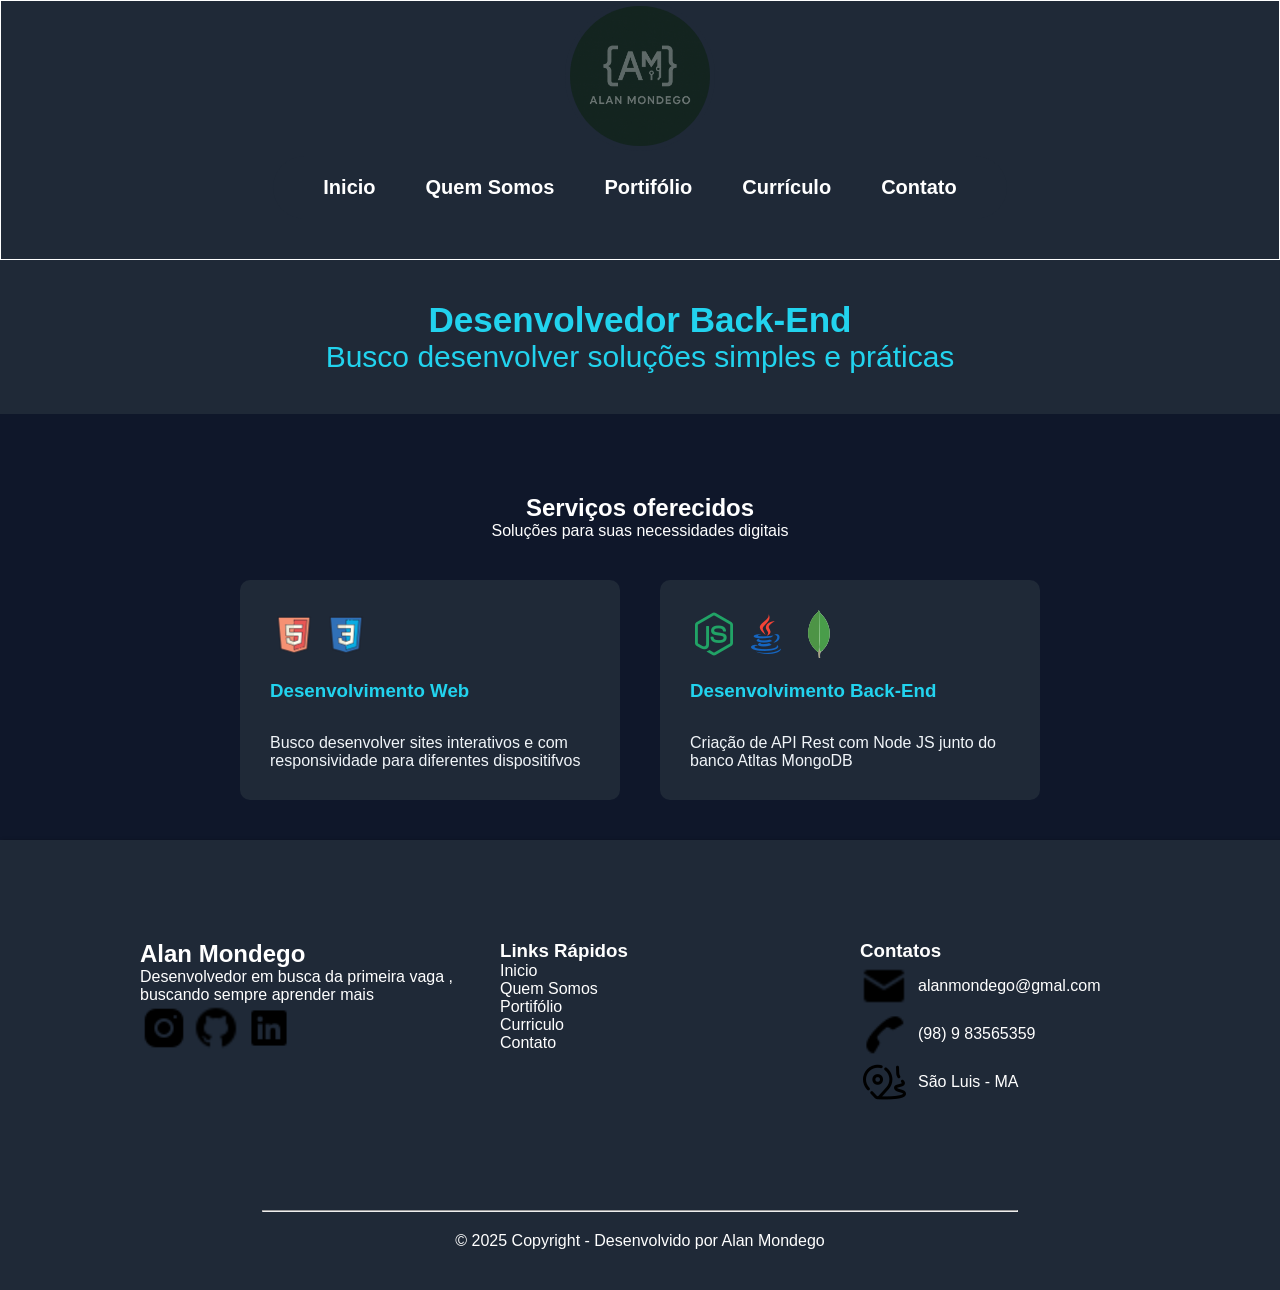
<file: 3°semestre/WEB - I/index.html>
<!DOCTYPE html>
<html lang="pt-br">
  <head>
    <meta charset="UTF-8" />
    <meta name="viewport" content="width=device-width, initial-scale=1.0" />
    <link rel="stylesheet" href="css/estilo.css" />
    <title>Atividade 07</title>
  </head>
  <body>
    <header id="inicio">
      
      <section class="section__nav">
      
        <figure>
            <img class="img-logo-inicio" src="img/Logo Alan Mondego com Brackets.png" alt="Minha logo">
          </figure>
   
        <nav class="nav__cabecalho">
          <a href="#inicio">Inicio</a>
          <a href="QuemSomos.html" target="_blank">Quem Somos</a>
          <a href="Portifolio.html">Portifólio</a>
           <a href="minicurriculo.html">Currículo</a>
            <a href="contato.html">Contato</a>
        </nav>
      </section>

      <section>
        <section id="secao_pos_nav">
          <h1>Desenvolvedor Back-End</h1>
          <p>Busco desenvolver soluções simples e práticas</p>
        </section>
      </section>
    </header>
    <main id="main">
      <section class="titulo_main">
        <h1>Serviços oferecidos</h1>

        <p>Soluções para suas necessidades digitais</p>
      </section>

      <section class="caixas_gerais">
        <section class="caixas">
          <figure>
            <img src="img/HTML.png" alt="Icone HTML" />
            <img src="img/css.png" alt="Icone CSS" />
          </figure>
          <h3 style="font-weight: 900px">Desenvolvimento Web</h3>
          <p>
            Busco desenvolver sites interativos e com responsividade para
            diferentes dispositifvos
          </p>
        </section>
        <section class="caixas">
          <figure>
            <img src="img/node.png" alt="node icon" />
            <img src="img/java.png" alt="java icon" />
            <img src="img/mongo.png" alt="mongo icon" />
          </figure>
          <h3>Desenvolvimento Back-End</h3>
          <p>Criação de API Rest com Node JS junto do banco Atltas MongoDB</p>
        </section>
      </section>
    </main>

    <footer id="contato">

      <section class="footer_geral">


  <section class="itens">
        <h2>Alan Mondego</h2>
        <p>
          Desenvolvedor em busca da primeira vaga , buscando sempre aprender mais
        </p>

        <figure>
          <a href="https://www.instagram.com/alanmondego_/" target="_blank">

             <img src="img/instagram.png" alt="icon instagram">
          </a>
              <a href="https://github.com/Alan-mondego" target="_blank">

             <img src="img/github.png" alt="icon github">
          </a>
              <a href="https://www.linkedin.com/in/alan-v-mondego-pimenta-81a46928b/" target="_blank">

             <img src="img/linkedin.png" alt="icon linkedin">
          </a>
         
        </figure>
      </section>

      <section class="itens">
        <h3 style="font-weight: 900;">Links Rápidos</h3>

        <ul class="lista_referencias">
          <li>
            <a href="#inicio">Inicio</a>
          </li>

          <li>
            <a href="#inicio">Quem Somos</a>
          </li>
          <li>
            <a href="#inicio">Portifólio</a>
          </li>
          <li>
            <a href="#inicio">Curriculo</a>
          </li>
          <li>
            <a href="#inicio">Contato</a>
          </li>
        </ul>
      </section>

      <section class="itens">
        <h3>Contatos</h3>

        <ul class="lista_referencias">
          <li class="contato-item">
<img src="img/mensagem.png" alt="icon mensagem">
          <p>alanmondego@gmal.com</p>
          </figure>
          </li>
          <figure>
            <li class="contato-item">
<img src="img/telefone.png" alt="icon telefone">
          <p>(98) 9 83565359</p>
          </figure>
          </li>
          <li class="contato-item">
<img src="img/localizacao.png" alt="icon localizacao">
          <p>São Luis - MA</p>
          </figure>
          </li>
          <figure>
        </ul>
      </section>
      </section>

 <hr style="width: 70%; margin: 20px auto;">

 <p style="text-align: center;"> © 2025 Copyright - Desenvolvido por Alan Mondego</p>
      
      </footer>
    
    

  </body>
</html>
</file>
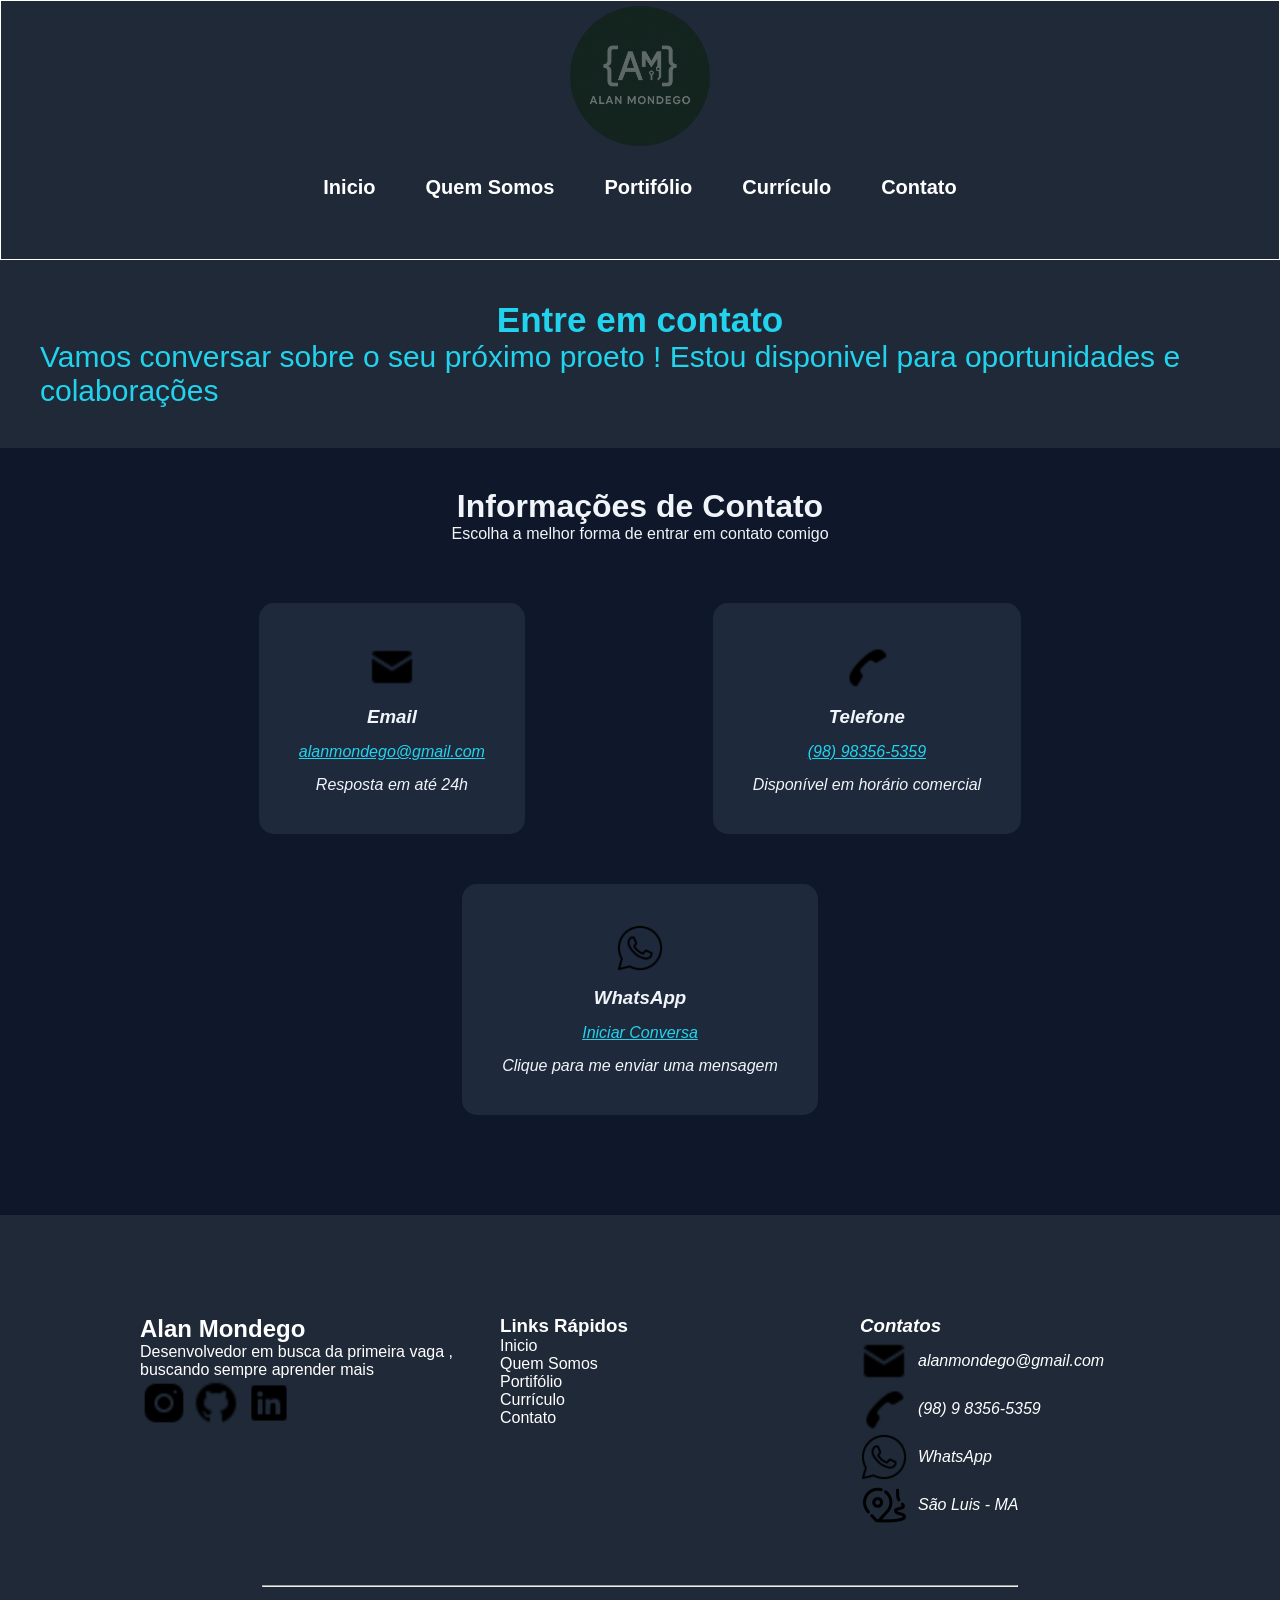
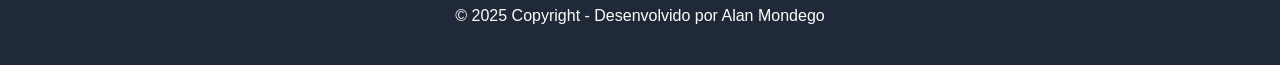
<file: 3°semestre/WEB - I/contato.html>
<!DOCTYPE html>
<html lang="pt-br">
<head>
    <meta charset="UTF-8">
    <meta name="viewport" content="width=device-width, initial-scale=1.0">
    <link rel="stylesheet" href="css/estilo.css">
    <title>Contato</title>
</head>
<body>

    <header id="inicio">
      
      <section class="section__nav">
      
        <figure>
            <img class="img-logo-inicio" src="img/Logo Alan Mondego com Brackets.png" alt="Minha logo">
          </figure>
   
        <nav class="nav__cabecalho">
          <a href="index.html">Inicio</a>
          <a href="QuemSomos.html" target="_blank">Quem Somos</a>
          <a href="Portifolio.html">Portifólio</a>
           <a href="minicurriculo.html">Currículo</a>
            <a href="#contato">Contato</a>
        </nav>
      </section>

      <section>
        <section id="secao_pos_nav">
          <h1>Entre em contato</h1>
          <p>Vamos conversar sobre o seu próximo proeto ! Estou disponivel para oportunidades e colaborações</p>
        </section>
      </section>
    </header>

    <main>

        <h1 class="texto-contato">Informações de Contato</h1>
        <p class="texto-contato">Escolha a melhor forma de entrar em contato comigo</p>
        

        <address>
            <section class="caixas-gerais-contato">
        
                <section class="caixas-contato">
        
                    <figure >
                        <img src="img/mensagem.png" alt="ícone email">
                    </figure>
        
                    <h3 style="text-align: center;">Email</h3>
                    <a href="mailto:alanmondego@gmail.com">alanmondego@gmail.com</a>
                    <p>Resposta em até 24h</p>
        
                </section>
    
                <section class="caixas-contato">
    
                    <figure >
                        <img src="img/telefone.png" alt="ícone telefone">
                    </figure>
    
                    <h3 style="text-align: center;">Telefone</h3>
                    <a href="tel:+5598983565359">(98) 98356-5359</a>
                    <p>Disponível em horário comercial</p>
    
                </section>

                <section class="caixas-contato">
    
                    <figure >
                        <img src="img/whatsapp.png" alt="ícone WhatsApp">
                    </figure>
    
                    <h3 style="text-align: center;">WhatsApp</h3>
                    <a href="https://wa.me/5598983565359" target="_blank">Iniciar Conversa</a>
                    <p>Clique para me enviar uma mensagem</p>
    
                </section>
            </section>
        </address>



    </main>
    
      <footer id="contato">

      <section class="footer_geral">


  <section class="itens">
     <h2>Alan Mondego</h2>
        <p>
          Desenvolvedor em busca da primeira vaga , buscando sempre aprender mais
        </p>

        <figure>
          <a href="https://www.instagram.com/alanmondego_/" target="_blank">

             <img src="img/instagram.png" alt="icon instagram">
          </a>
              <a href="https://github.com/Alan-mondego" target="_blank">

             <img src="img/github.png" alt="icon github">
          </a>
              <a href="https://www.linkedin.com/in/alan-v-mondego-pimenta-81a46928b/" target="_blank">

             <img src="img/linkedin.png" alt="icon linkedin">
          </a>
         
        </figure>
      </section>

      <section class="itens">
        <h3 style="font-weight: 900;">Links Rápidos</h3>

        <ul class="lista_referencias">
          <li><a href="index.html">Inicio</a></li>
          <li><a href="QuemSomos.html">Quem Somos</a></li>
          <li><a href="Portifolio.html">Portifólio</a></li>
          <li><a href="minicurriculo.html">Currículo</a></li>
          <li><a href="contato.html">Contato</a></li>
        </ul>
      </section>

      <section class="itens">
        <address>
          <h3>Contatos</h3>
          <ul class="lista_referencias">
            <li class="contato-item">
              <img src="img/mensagem.png" alt="icon mensagem">
              <a href="mailto:alanmondego@gmail.com">alanmondego@gmail.com</a>
            </li>
            <li class="contato-item">
              <img src="img/telefone.png" alt="icon telefone">
              <a href="tel:+5598983565359">(98) 9 8356-5359</a>
            </li>
            <li class="contato-item">
                <img src="img/whatsapp.png" alt="ícone WhatsApp">
                <a href="https://wa.me/5598983565359" target="_blank">WhatsApp</a>
            </li>
            <li class="contato-item">
              <img src="img/localizacao.png" alt="icon localizacao">
              <p>São Luis - MA</p>
            </li>
          </ul>
        </address>
      </section>
      </section>

 <hr style="width: 70%; margin: 20px auto;">

 <p style="text-align: center;"> © 2025 Copyright - Desenvolvido por Alan Mondego</p>
      
      </footer>
</body>
</html>
</file>
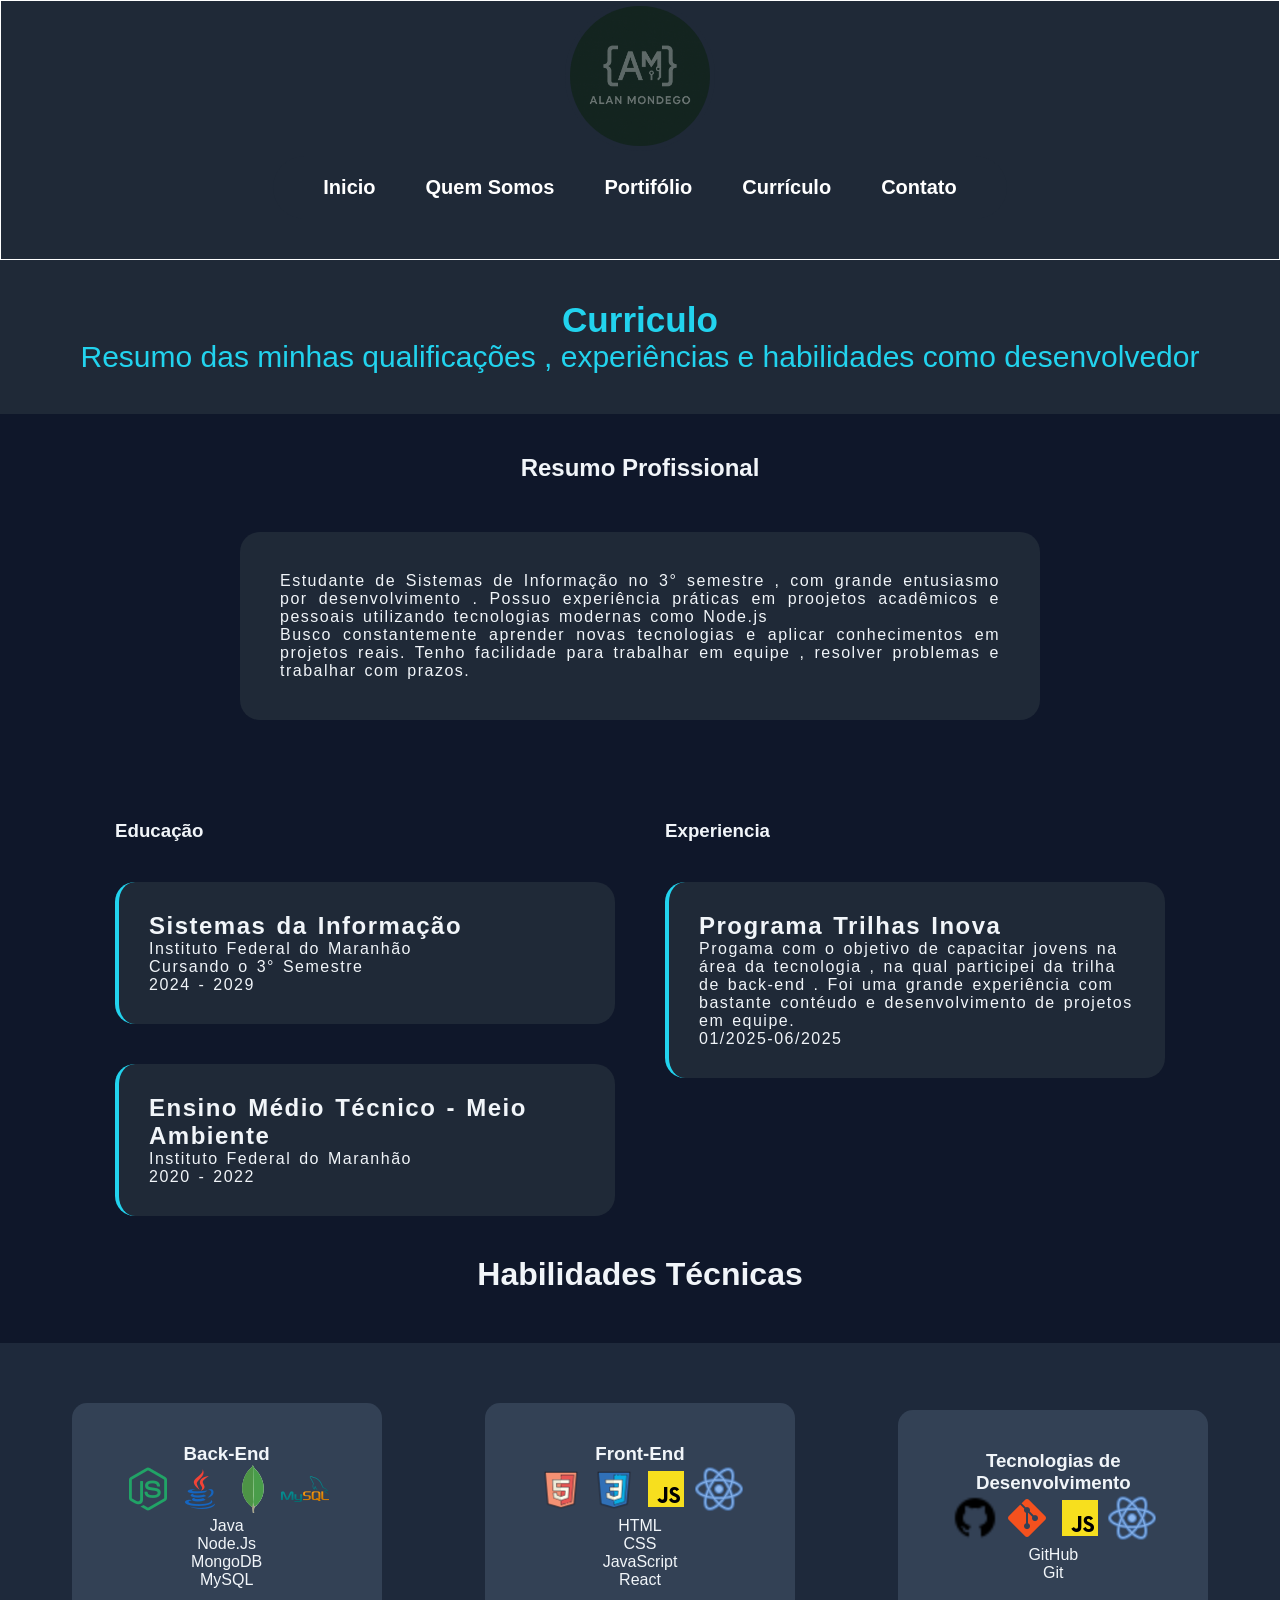
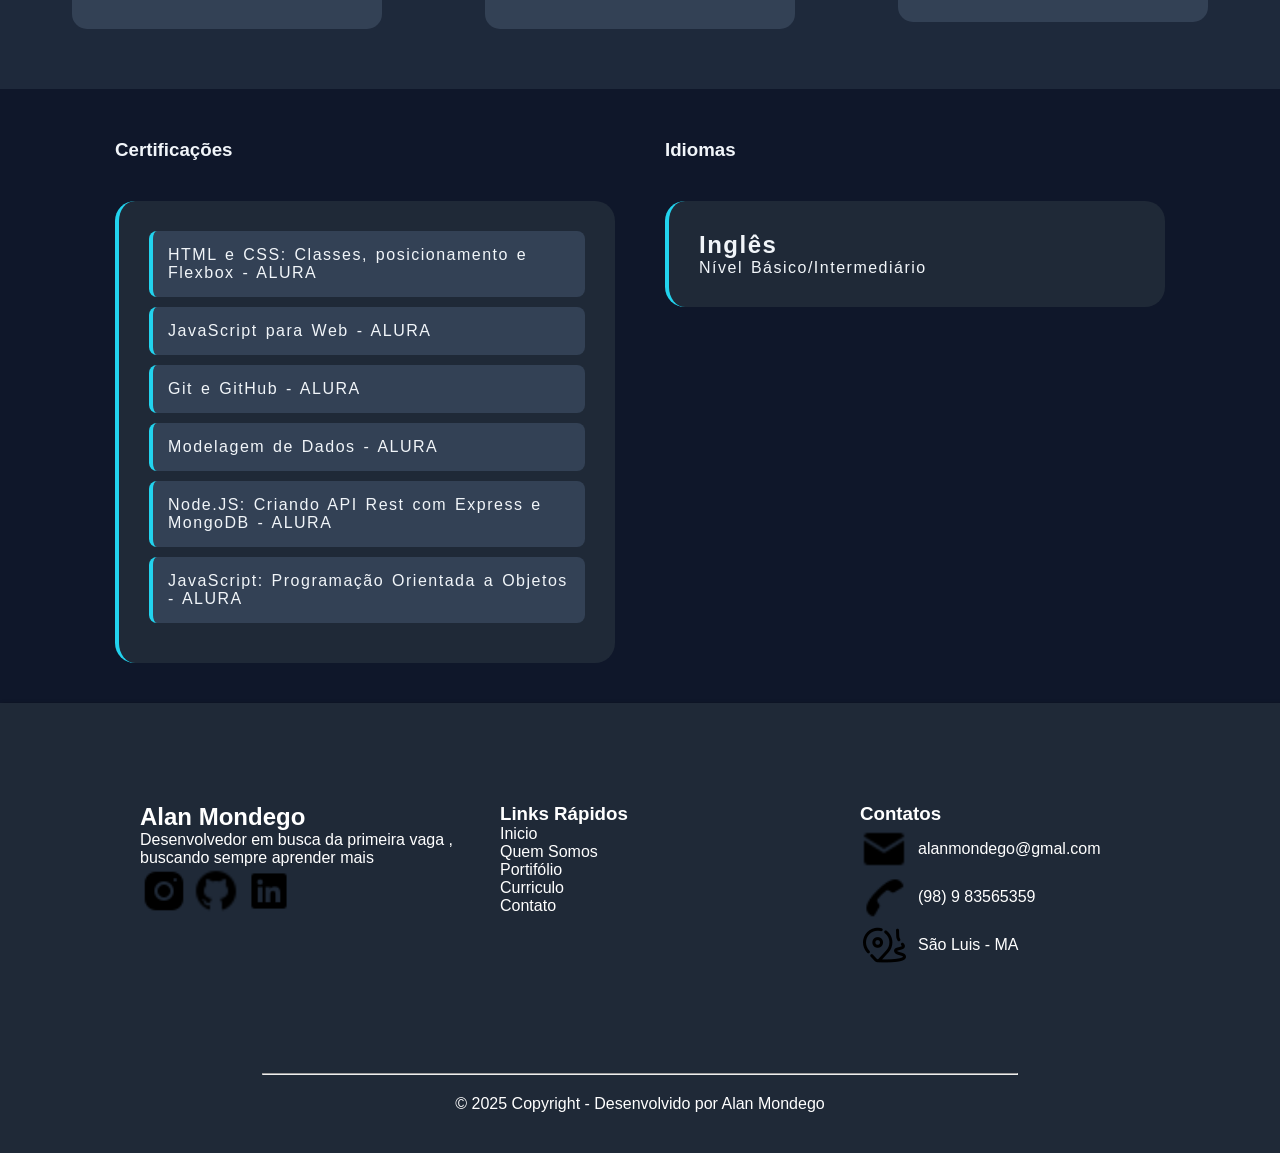
<file: 3°semestre/WEB - I/minicurriculo.html>
<!DOCTYPE html>
<html lang="pt-br">
<head>
    <meta charset="UTF-8">
    <meta name="viewport" content="width=device-width, initial-scale=1.0">
    <link rel="stylesheet" href="css/estilo.css">
</head>
<body>

    <header id="inicio">
      
      <section class="section__nav">
      
        <figure>
            <img class="img-logo-inicio" src="img/Logo Alan Mondego com Brackets.png" alt="Minha logo">
          </figure>
   
        <nav class="nav__cabecalho">
          <a href="index.html">Inicio</a>
          <a href="QuemSomos.html" target="_blank">Quem Somos</a>
          <a href="Portifolio.html">Portifólio</a>
           <a href="minicurriculo.html">Currículo</a>
            <a href="contato.html">Contato</a>
        </nav>
      </section>

      <section>
        <section id="secao_pos_nav">
          <h1>Curriculo</h1>
          <p>Resumo das minhas qualificações  , experiências e habilidades como desenvolvedor</p>
        </section>
      </section>
    </header>

    <main>

      <section class="parte-curriculo">
          
          <h1>Resumo Profissional</h1>
          <section class="caixa-qualidade">
              <p>Estudante de Sistemas de Informação no 3° semestre , com grande entusiasmo por desenvolvimento . Possuo experiência  práticas em proojetos acadêmicos e pessoais utilizando tecnologias modernas como Node.js </p>
              <p>Busco constantemente aprender novas tecnologias e aplicar conhecimentos em projetos reais. Tenho facilidade para trabalhar em equipe , resolver problemas e trabalhar com prazos.</p>
          </section>
      </section>

      <section class="geral-exp-edu">
          <section class="experiencia-educacao">
            <h1>Educação</h1>
            <section class="caixa-educacao">
                  <h2>Sistemas da Informação</h2>
                  <p>Instituto Federal do Maranhão</p>
                  <p>Cursando o 3° Semestre</p>
                  <p>2024 - 2029</p>
            </section>
            <section class="caixa-educacao">
                  <h2>Ensino Médio Técnico - Meio Ambiente</h2>
                  <p>Instituto Federal do Maranhão</p>
                  <p>2020 - 2022</p>
            </section>
          </section>
          <section class="experiencia-educacao">
            <h1>Experiencia</h1>
            <section class="caixa-educacao">
                  <h2>Programa Trilhas Inova</h2>
                  <p>Progama com o objetivo de capacitar jovens na área da tecnologia , na qual participei da trilha de back-end . Foi uma grande experiência com bastante contéudo e desenvolvimento de projetos em equipe.</p>
                  <p>01/2025-06/2025</p>
            </section>
          
          </section>
      </section>

      
<h1 style="text-align: center; margin-top: 40px;">Habilidades Técnicas</h1>
         <section class="habilidades-tecnicas">
        
          


<section class="caixas-habilidades">
     <h3>Back-End</h3>
          <figure>
            <img src="img/node.png" alt="node icon" />
            <img src="img/java.png" alt="java icon" />
            <img src="img/mongo.png" alt="mongo icon" />
             <img src="img/MYSQL.png" alt="mongo icon" />
          </figure>
         
         <ul style="list-style: none; text-align: center;">
            <li>Java</li>
            <li>Node.Js</li>
            <li>MongoDB</li>
            <li>MySQL</li>

         </ul>
        </section>

            <section class="caixas-habilidades">
                  <h3>Front-End</h3>
          <figure>
            <img src="img/HTML.png" alt="HTML icon" />
            <img src="img/css.png" alt="CSS icon" />
            <img src="img/javascript.png" alt="JSicon" />
             <img src="img/react.png" alt="REACT icon" />
          </figure>
           <ul style="list-style: none; text-align: center;">
            <li>HTML</li>
            <li>CSS</li>
            <li>JavaScript</li>
            <li>React</li>

         </ul>
        </section>

        <section class="caixas-habilidades">
                  <h3>Tecnologias de Desenvolvimento</h3>
          <figure>
            <img src="img/github.png" alt="HTML icon" />
            <img src="img/git.png" alt="CSS icon" />
            <img src="img/javascript.png" alt="JSicon" />
             <img src="img/react.png" alt="REACT icon" />
          </figure>
           <ul style="list-style: none; text-align: center;">
            <li>GitHub</li>
            <li>Git</li>
            

         </ul>
        </section>

            </section>



      <section class="geral-exp-edu">
          <section class="experiencia-educacao">
            <h1>Certificações</h1>
            <section class="caixa-educacao">
              <ul class="lista-certificados">
                <li>HTML e CSS: Classes, posicionamento e Flexbox - ALURA</li>
                <li>JavaScript para Web - ALURA</li>
                <li>Git e GitHub - ALURA</li>
                <li>Modelagem de Dados - ALURA</li>
                <li>Node.JS: Criando API Rest com Express e MongoDB - ALURA</li>
                <li>JavaScript: Programação Orientada a Objetos - ALURA</li>
              </ul>
            </section>
          </section>
          <section class="experiencia-educacao">
            <h1>Idiomas</h1>
            <section class="caixa-educacao">
              <h2>Inglês</h2>
              <p>Nível Básico/Intermediário</p>
            </section>
          </section>
      </section>


    
        
      
  
    </main>


      <footer id="contato">

      <section class="footer_geral">


  <section class="itens">
       <h2>Alan Mondego</h2>
        <p>
          Desenvolvedor em busca da primeira vaga , buscando sempre aprender mais
        </p>
        <figure>
          <a href="https://www.instagram.com/alanmondego_/" target="_blank">

             <img src="img/instagram.png" alt="icon instagram">
          </a>
              <a href="https://github.com/Alan-mondego" target="_blank">

             <img src="img/github.png" alt="icon github">
          </a>
              <a href="https://www.linkedin.com/in/alan-v-mondego-pimenta-81a46928b/" target="_blank">

             <img src="img/linkedin.png" alt="icon linkedin">
          </a>
         
        </figure>
      </section>

      <section class="itens">
        <h3 style="font-weight: 900;">Links Rápidos</h3>

        <ul class="lista_referencias">
          <li>
            <a href="#inicio">Inicio</a>
          </li>

          <li>
            <a href="#inicio">Quem Somos</a>
          </li>
          <li>
            <a href="#inicio">Portifólio</a>
          </li>
          <li>
            <a href="#inicio">Curriculo</a>
          </li>
          <li>
            <a href="#inicio">Contato</a>
          </li>
        </ul>
      </section>

      <section class="itens">
        <h3>Contatos</h3>

        <ul class="lista_referencias">
          <li class="contato-item">
<img src="img/mensagem.png" alt="icon mensagem">
          <p>alanmondego@gmal.com</p>
          </figure>
          </li>
          <figure>
            <li class="contato-item">
<img src="img/telefone.png" alt="icon telefone">
          <p>(98) 9 83565359</p>
          </figure>
          </li>
          <li class="contato-item">
<img src="img/localizacao.png" alt="icon localizacao">
          <p>São Luis - MA</p>
          </figure>
          </li>
          <figure>
        </ul>
      </section>
      </section>

 <hr style="width: 70%; margin: 20px auto;">

 <p style="text-align: center;"> © 2025 Copyright - Desenvolvido por Alan Mondego</p>
      
      </footer>
    
    
    
</body>
</html>
</file>
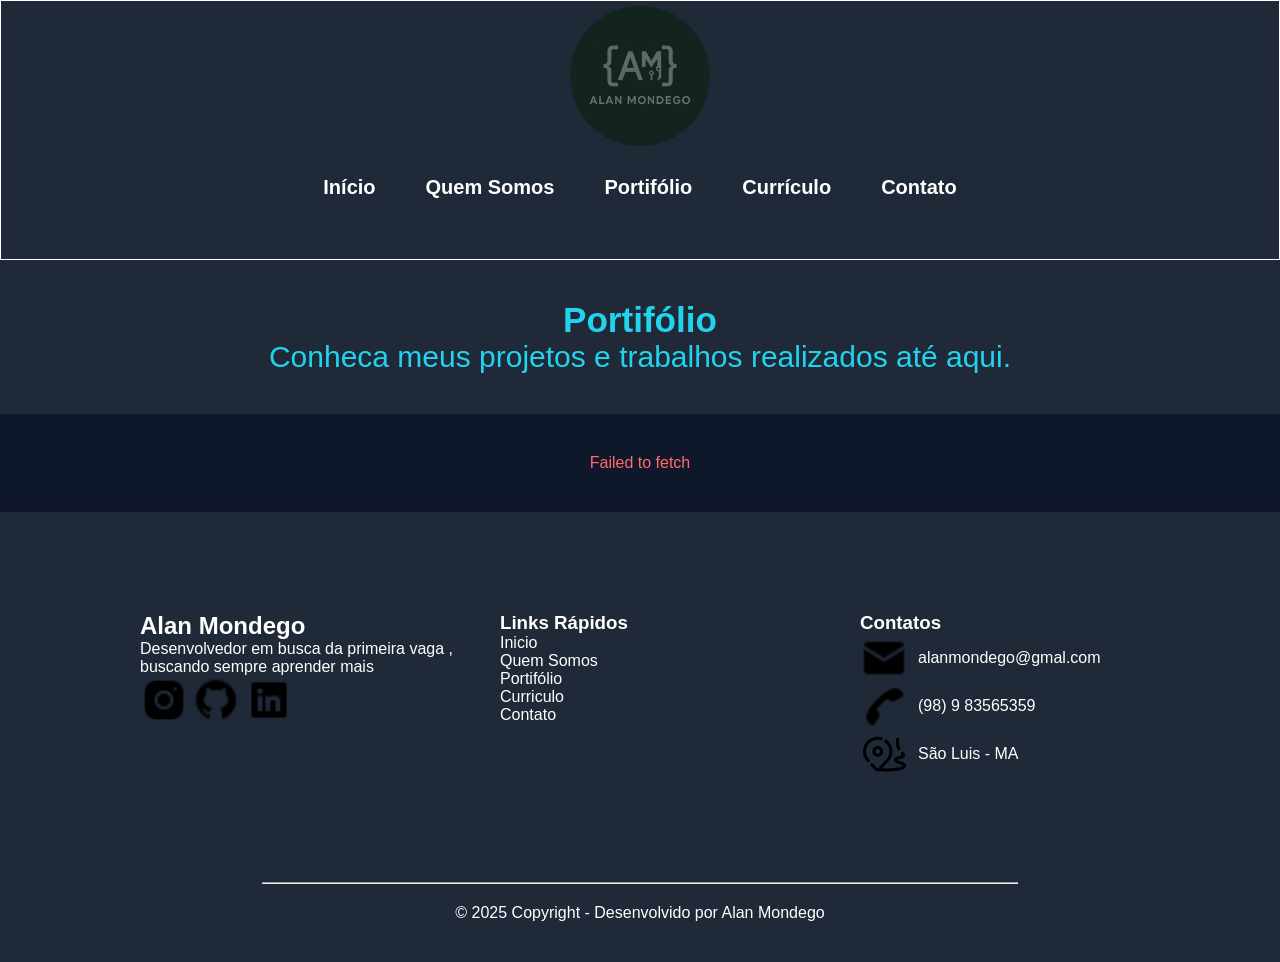
<file: 3°semestre/WEB - I/Portifolio.html>
<!DOCTYPE html>
<html lang="pt-br">
<head>
    <meta charset="UTF-8">
    <meta name="viewport" content="width=device-width, initial-scale=1.0">
    <link rel="stylesheet" href="css/estilo.css">
    <title>Portifolio</title>
</head>
<body>

      <header id="inicio">
      
      <section class="section__nav">
      
        <figure>
            <img class="img-logo-inicio" src="img/Logo Alan Mondego com Brackets.png" alt="Minha logo">
          </figure>
   
        <nav class="nav__cabecalho">
          <a href="index.html">Início</a>
          <a href="QuemSomos.html">Quem Somos</a>
          <a href="Portifolio.html">Portifólio</a>
           <a href="minicurriculo.html">Currículo</a>
            <a href="contato.html">Contato</a>
        </nav>
      </section>

      <section>
        <section id="secao_pos_nav">
          <h1>Portifólio</h1>
          <p>Conheca meus projetos e trabalhos realizados até aqui.</p>
        </section>
      </section>
    </header>


    <main>
     
      <section id="projetos-container" class="caixas_gerais">
      
      </section>


      
    </main>

    <footer id="contato">

      <section class="footer_geral">





  <section class="itens">
  <h2>Alan Mondego</h2>
        <p>
          Desenvolvedor em busca da primeira vaga , buscando sempre aprender mais
        </p>

        <figure>
          <a href="https://www.instagram.com/alanmondego_/" target="_blank">

             <img src="img/instagram.png" alt="icon instagram">
          </a>
              <a href="https://github.com/Alan-mondego" target="_blank">

             <img src="img/github.png" alt="icon github">
          </a>
              <a href="https://www.linkedin.com/in/alan-v-mondego-pimenta-81a46928b/" target="_blank">

             <img src="img/linkedin.png" alt="icon linkedin">
          </a>
         
        </figure>
      </section>

      <section class="itens">
        <h3 style="font-weight: 900;">Links Rápidos</h3>

        <ul class="lista_referencias">
          <li>
            <a href="#inicio">Inicio</a>
          </li>

          <li>
            <a href="#inicio">Quem Somos</a>
          </li>
          <li>
            <a href="#inicio">Portifólio</a>
          </li>
          <li>
            <a href="#inicio">Curriculo</a>
          </li>
          <li>
            <a href="#inicio">Contato</a>
          </li>
        </ul>
      </section>

      <section class="itens">
        <h3>Contatos</h3>

        <ul class="lista_referencias">
          <li class="contato-item">
<img src="img/mensagem.png" alt="icon mensagem">
          <p>alanmondego@gmal.com</p>
          </figure>
          </li>
          <figure>
            <li class="contato-item">
<img src="img/telefone.png" alt="icon telefone">
          <p>(98) 9 83565359</p>
          </figure>
          </li>
          <li class="contato-item">
<img src="img/localizacao.png" alt="icon localizacao">
          <p>São Luis - MA</p>
          </figure>
          </li>
          <figure>
        </ul>
      </section>
      </section>

 <hr style="width: 70%; margin: 20px auto;">

 <p style="text-align: center;"> © 2025 Copyright - Desenvolvido por Alan Mondego</p>
      
      </footer>
    
    
<script>
  
  const container = document.getElementById('projetos-container');
  

  container.innerHTML = '<p style="text-align: center; width: 100%;">Buscando projetos no GitHub...</p>';

 
  fetch('https://api.github.com/users/Alan-mondego/repos')
    .then(response => {
      if (!response.ok) {
        throw new Error('Não foi possível buscar os repositórios. Verifique o nome de usuário.');
      }
      return response.json();
    })
    .then(repositorios => {
      
      container.innerHTML = '';

    
      repositorios.forEach(repo => {
        const caixaProjeto = document.createElement('section');
        caixaProjeto.className = 'caixas'; 

    
        caixaProjeto.innerHTML = `
          <h3>${repo.name}</h3>
          <p class="repo-descricao">${repo.description || 'Este repositório não tem uma descrição.'}</p>
          <div class="projeto-footer">
            <span class="linguagem">${repo.language || 'N/D'}</span>
            <a href="${repo.html_url}" target="_blank" class="repo-link">Ver no GitHub</a>
          </section>
        `;
      
        container.appendChild(caixaProjeto);
      });
    })
    .catch(error => {
      
      container.innerHTML = `<p style="text-align: center; width: 100%; color: #ff6b6b;">${error.message}</p>`;
    });
</script>
</html>
</file>
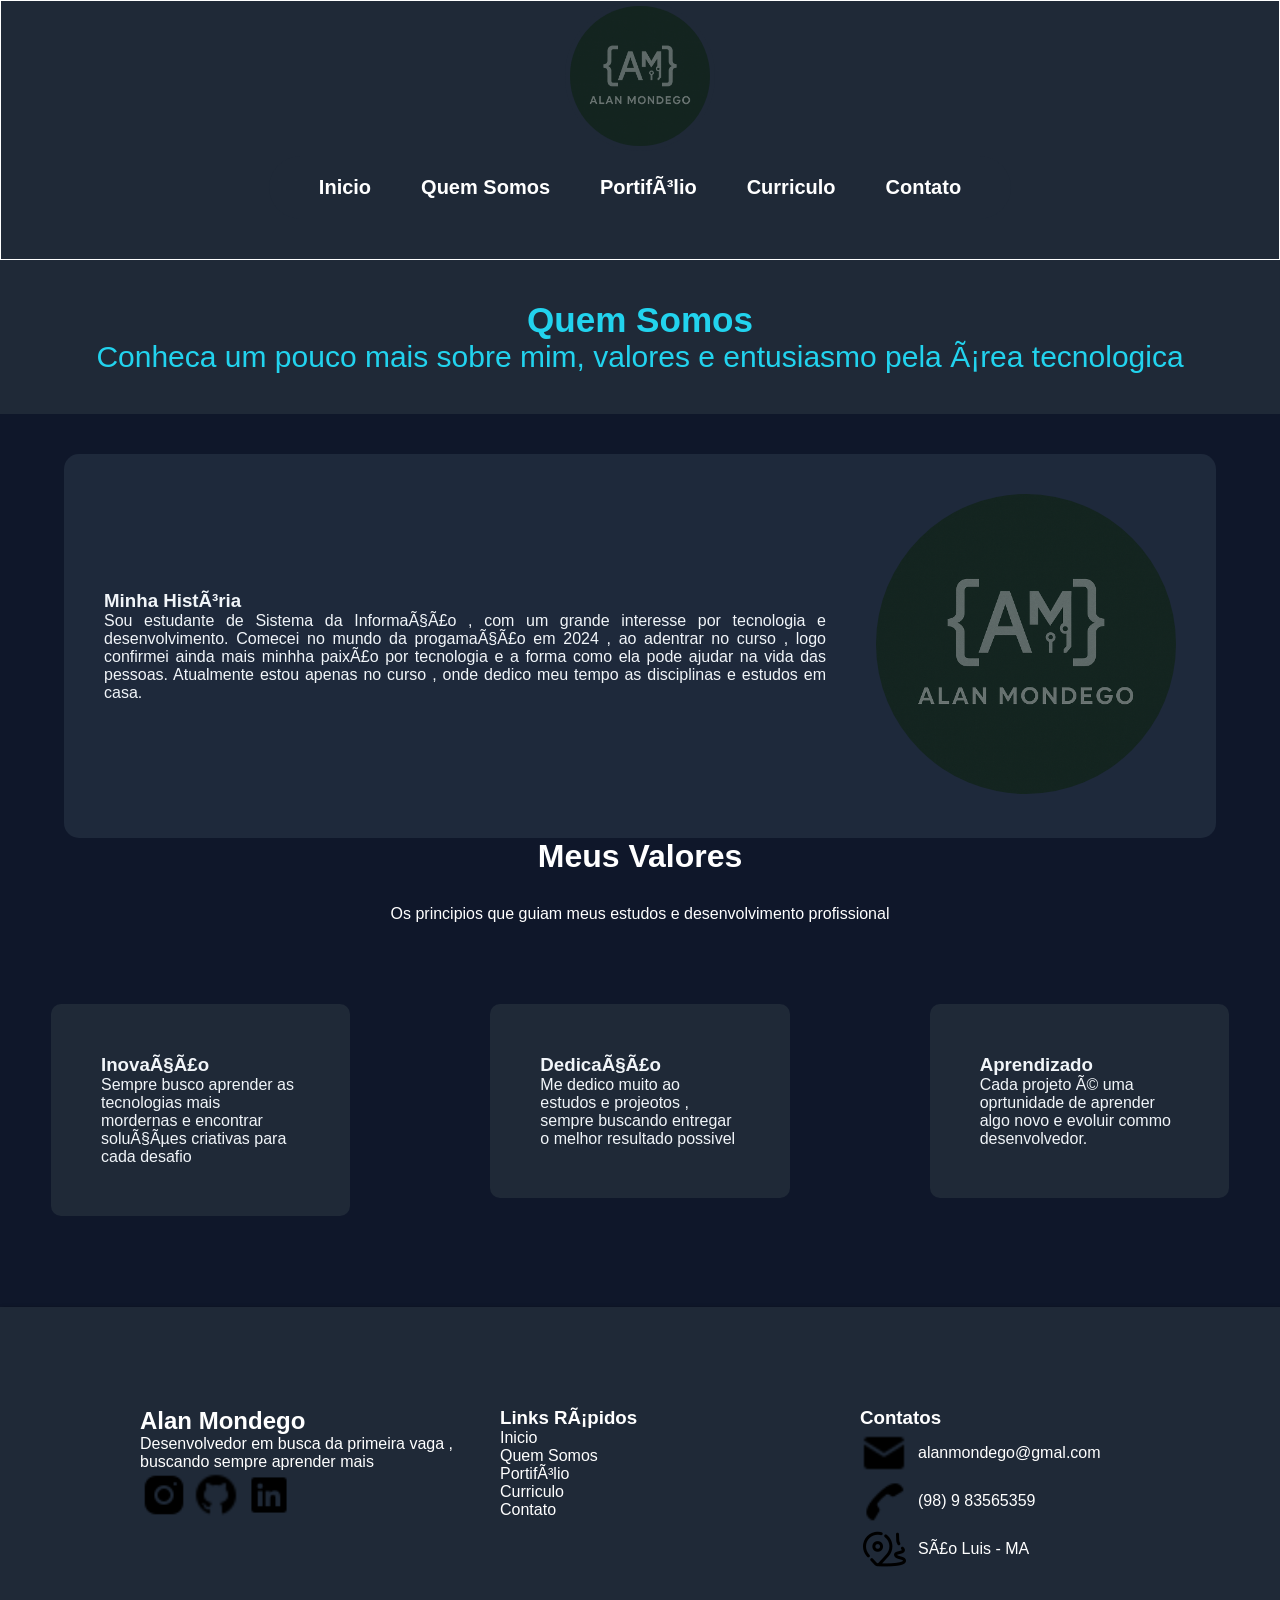
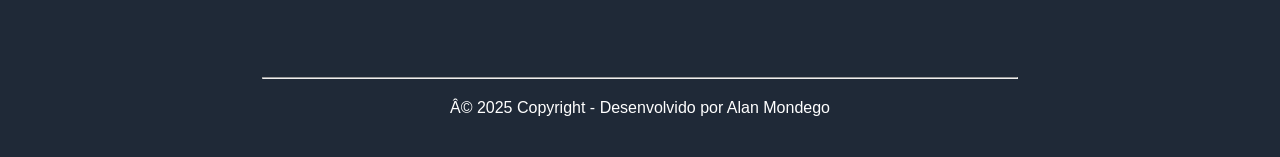
<file: 3°semestre/WEB - I/QuemSomos.html>
<!DOCTYPE html>
<html lang="pt-br>
<head>
    <meta charset="UTF-8">
    <meta name="viewport" content="width=device-width, initial-scale=1.0">
    <link rel="stylesheet" href="css/estilo.css">
    <title>Quem Somos</title>
</head>
<body>
    <header id="inicio">
      
      <section class="section__nav">
      
        <figure>
            <img class="img-logo-inicio" src="img/Logo Alan Mondego com Brackets.png" alt="Minha logo">
          </figure>
   
        <nav class="nav__cabecalho">
          <a href="index.html">Inicio</a>
          <a href="QuemSomos.html" target="_blank">Quem Somos</a>
          <a href="Portifolio.html">Portifólio</a>
           <a href="minicurriculo.html">Curriculo</a>
            <a href="contato.html">Contato</a>
        </nav>
      </section>

      <section>
        <section id="secao_pos_nav">
          <h1>Quem Somos</h1>
          <p>Conheca um pouco mais sobre mim, valores e entusiasmo pela área tecnologica</p>
        </section>
      </section>
    </header>
    <main>
        <section class="conteudo-quem">
          <section class="historia-texto">
            <h1>Minha História</h1>
            <p>Sou estudante de Sistema da Informação , com um grande interesse por tecnologia e desenvolvimento.
            Comecei no mundo da progamação em 2024 , ao adentrar no curso , logo confirmei ainda mais minhha paixão por tecnologia e a forma como ela pode ajudar na vida das pessoas.
            Atualmente estou apenas no curso , onde dedico meu tempo as disciplinas e estudos em casa.</p>
          </section>
          <figure>
              <img  class="img-logo" src="img/Logo Alan Mondego com Brackets.png" alt="logo da pagina">
          </figure>

        </section>
      <h1 class="texto-valores">Meus Valores</h1>
    <p class="texto-valores">Os principios que guiam meus estudos e desenvolvimento profissional</p>
   


        <section class="itens-valores">




    
    <section class="secao-valores">


      <h3>Inovação</h3>
      <p>Sempre busco aprender as tecnologias mais mordernas e encontrar soluções criativas para cada desafio</p>

    </section>
         
    <section class="secao-valores">


      <h3>Dedicação</h3>
      <p>Me dedico muito ao estudos e projeotos , sempre buscando entregar o melhor resultado possivel</p>

    </section>
      <section class="secao-valores">


      <h3>Aprendizado</h3>
      <p>Cada projeto é uma oprtunidade de aprender algo novo e evoluir commo desenvolvedor.</p>

    </section>
      

        </section>


    </main>


     <footer>

      <section class="footer_geral">


  <section class="itens">
        <h2>Alan Mondego</h2>
        <p>
          Desenvolvedor em busca da primeira vaga , buscando sempre aprender mais
        </p>

        <figure>
          <a href="https://www.instagram.com/alanmondego_/" target="_blank">

             <img src="img/instagram.png" alt="icon instagram">
          </a>
              <a href="https://github.com/Alan-mondego" target="_blank">

             <img src="img/github.png" alt="icon github">
          </a>
              <a href="https://www.linkedin.com/in/alan-v-mondego-pimenta-81a46928b/" target="_blank">

             <img src="img/linkedin.png" alt="icon linkedin">
          </a>
         
        </figure>
      </section>

      <section class="itens">
        <h3 style="font-weight: 900;">Links Rápidos</h3>

        <ul class="lista_referencias">
          <li>
            <a href="#inicio">Inicio</a>
          </li>

          <li>
            <a href="#inicio">Quem Somos</a>
          </li>
          <li>
            <a href="#inicio">Portifólio</a>
          </li>
          <li>
            <a href="#inicio">Curriculo</a>
          </li>
          <li>
            <a href="#inicio">Contato</a>
          </li>
        </ul>
      </section>

      <section class="itens">
        <h3>Contatos</h3>

        <ul class="lista_referencias">
          <li class="contato-item">
<img src="img/mensagem.png" alt="icon mensagem">
          <p>alanmondego@gmal.com</p>
          </figure>
          </li>
          <figure>
            <li class="contato-item">
<img src="img/telefone.png" alt="icon telefone">
          <p>(98) 9 83565359</p>
          </figure>
          </li>
          <li class="contato-item">
<img src="img/localizacao.png" alt="icon localizacao">
          <p>São Luis - MA</p>
          </figure>
          </li>
          <figure>
        </ul>
      </section>
      </section>

 <hr style="width: 70%; margin: 20px auto;">

 <p style="text-align: center;"> © 2025 Copyright - Desenvolvido por Alan Mondego</p>
      
      </footer>
    
    
    
</body>
</html>
</file>
<file: 3°semestre/WEB - I/css/estilo.css>
*{
    padding: 0;
    margin: 0;
    box-sizing: border-box;
    font-family: Verdana, Geneva, Tahoma, sans-serif;
    
}


body,html{
  background-color: #0F172A;
  height: 100%;
  color: #F1F5F9;
}

.section__nav{
 display: flex;
 flex-direction: column; 
 align-items: center;
background-color: #1f2937;
 border: 1px solid white;
 padding-bottom: 40px;
 font-size: 20px;
 font-weight: 900;
}



.img-logo-inicio{
  width: 150px;
  height: 150px;
  border-radius: 50%;
  border: 5px solid #1f2937; 
}

a{
  text-decoration: none;
  color: white;
  cursor: pointer;
}

.nav__cabecalho {
  padding: 20px 50px;
  padding-top: 20px; 
  display:flex;
  flex-wrap: wrap;
  background-color:  #1f2937;
  gap: 50px;
  border-radius: 50px;
 align-items: center;
  color :white;
  justify-content: center;
}

#secao_pos_nav{ 
   display: flex;
   align-items: center;
   flex-direction: column;
   padding: 40px;
   color: white;
   background-color: #1f2937;
   font-size: 30px;
}
#secao_pos_nav h1{
  color: #22D3EE;
}
#secao_pos_nav p{
  color: #22D3EE;
}

.footer_geral{
   height: 100%;
   color: white;
   display: flex;
   justify-content: space-between;
   border-radius: 10px;

}
.itens{
  margin-left: 40px;
  color: white;
  width: 25vw;
 

}
main{
padding: 40px 0; 

}

.itens__2{
  padding-right: 40px;
}
.titulo_main{
  display: flex;
  align-items: center;
  flex-direction: column;
  color: white;
  padding: 40px;
}
.caixas_gerais{
  display: flex;
  justify-content: center;
  flex-wrap: wrap; 
  gap: 40px;
  padding: 0 20px; 
}
.caixas{
  background-color :#1f2937;
  flex-basis: 380px; 
  display: flex;
  flex-direction: column;
  justify-content: space-between; 
  color: #F1F5F9;
  border-radius: 10px;
  padding: 30px;
  min-height: 220px; 
  
}

.caixas:hover {
  transform: translateY(-5px);
}

.caixas h3 {
  color: #22D3EE;
  margin-bottom: 15px;
}

.repo-descricao {
  flex-grow: 1; 
}

.projeto-footer {
  margin-top: 20px;
  padding-top: 15px;
  border-top: 1px solid #334155;
  display: flex;
  justify-content: space-between;
  align-items: center;
}

.linguagem {
  background-color: #22D3EE;
  color: #0F172A;
  padding: 4px 12px;
  border-radius: 15px;
  font-size: 0.8rem;
  font-weight: bold;
}

.repo-link {
  background-color: transparent;
  border: 1px solid #22D3EE;
  color: #22D3EE;
  padding: 8px 15px;
  border-radius: 5px;
  transition: all 0.3s ease;
}

.repo-link:hover {
  background-color: #22D3EE;
  color: #0F172A;
}
.lista_referencias{
  list-style-type: none;
}
footer{
     background-color:#1f2937;
     color: white;
     height: 50vh;
     padding: 100px;
     box-shadow: 2px 2px 4px black;
}
img{
  width: 48px;
  height: 48px;
}

.contato-item{
  display: flex;
  align-items: center;
  gap: 10px;
}
.conteudo-quem{
  display: flex;
  align-items: center;
  gap: 50px;
  background-color: #1E293B;
  padding: 2.5rem;
  border-radius: 15px;
  margin: 0 5%; 
}
.historia-texto {
  flex: 1; 
  text-align: justify;
}
.img-logo{
  
   width: 300px; 
   height: 300px;  
   border-radius: 50%; 
}

.itens-valores{
   display: flex;
  align-items: flex-start;
  gap: 40px;
  margin-left:auto;
  border: 1px solid #0F172A;
}

.secao-valores{
  background-color :#1f2937;
  height: 50%;
  width: 50vh;
  color: #F1F5F9;
  border-radius: 10px;
  padding: 50px;
  margin: 50px;
}

.texto-valores{
  text-align: center;
  color : white;
  margin-bottom: 30px;
  
}

.parte-curriculo{
  display: flex;
  align-items: center;
  flex-direction: column;
}

.geral-exp-edu{
  display: flex;
  justify-content: center;
  gap: 50px; 
  flex-wrap: wrap; 
}

.caixa-qualidade{
    background-color :#1f2937;
    border-radius: 20px;
    width: 800px;
    padding: 40px;
    margin: 50px;
    text-align: justify;
  letter-spacing: 1.5px;
  word-spacing: 2px;
}

.experiencia-educacao{
  display: flex;
  flex-direction: column;
  flex: 1; 
  max-width: 500px;
  margin-top: 50px;
  gap: 40px;
}

.caixa-educacao{
  background-color: #1f2937;
  border-radius: 20px;
  padding: 30px;
  letter-spacing: 1.5px;
  word-spacing: 2px;
}

.lista-certificados {
  list-style: none; 
  padding-left: 0;
}

.lista-certificados li {
  background-color: #334155; 
  padding: 15px;
  margin-bottom: 10px;
  border-radius: 8px;
  border-left: 4px solid #22D3EE; 
}
.caixa-educacao{
  border-left: 4px solid #22D3EE;
}

.habilidades-tecnicas{
 display: flex;
 align-items: center;
justify-content: space-around;
 background-color:#1E293B;
margin-top: 50px;
padding: 60px 20px; 
}
.caixas-habilidades{
  background-color:#334155;
  padding: 40px;
  width: 25%;
  height: 25%;
  border-radius: 15px;
  text-align: center;
}

.texto-contato{
  text-align: center;
}

.caixas-gerais-contato{
  display: flex;
  justify-content: space-around;
  flex-wrap: wrap; 
  width: 90%; 
  max-width: 900px; 
  margin: 60px auto;
  gap: 50px;
}

.caixas-contato{
  display: flex;
  flex-direction: column;
  align-items: center;
  gap: 15px; 
  min-width: 250px; 
  background-color: #1E293B;
  padding: 40px;
  border-radius: 15px;
  transition: transform 0.3s ease;
}


.caixas-gerais-contato figure{
  display: flex;
  align-items: center;
  flex-direction: column;

}

.caixas-gerais-contato a{
  text-decoration: underline;
  color: #22D3EE;

}

.caixas-gerais-contato p{
 text-align: center;
}

@media only screen  and (max-width:768px){


.nav__cabecalho {

  flex-direction: column;

}

.caixas_gerais , .geral-exp-edu, .habilidades-tecnicas{
  display: flex;
  flex-direction: column;
  align-items: center;
  gap: 30px;
  
}

footer{
  height: auto;
  padding: 60px 20px;
}

.footer_geral{
  display: flex;
  flex-direction: column;
  gap: 40px;
}
.geral-exp-edu{
  display: flex;
 flex-direction: column;
}

.itens{
  width: 100%;
  margin-left: 0;
  text-align: center;
}
.parte-curriculo h1 {
  text-align: center;
}

.caixa-qualidade{
  width: 50vh;
  border-radius: 15px;
}

.conteudo-quem{
    flex-direction: column;
}
.img-logo{
float:initial;
}
#secao_pos_nav{
  text-align:center;
  font-size: 20px;
}
.caixas-habilidades{
  width: auto;
}

.itens-valores{
  flex-direction: column;
  width: auto;
}
.secao-valores{
  margin: auto;
}
  
}
</file>
